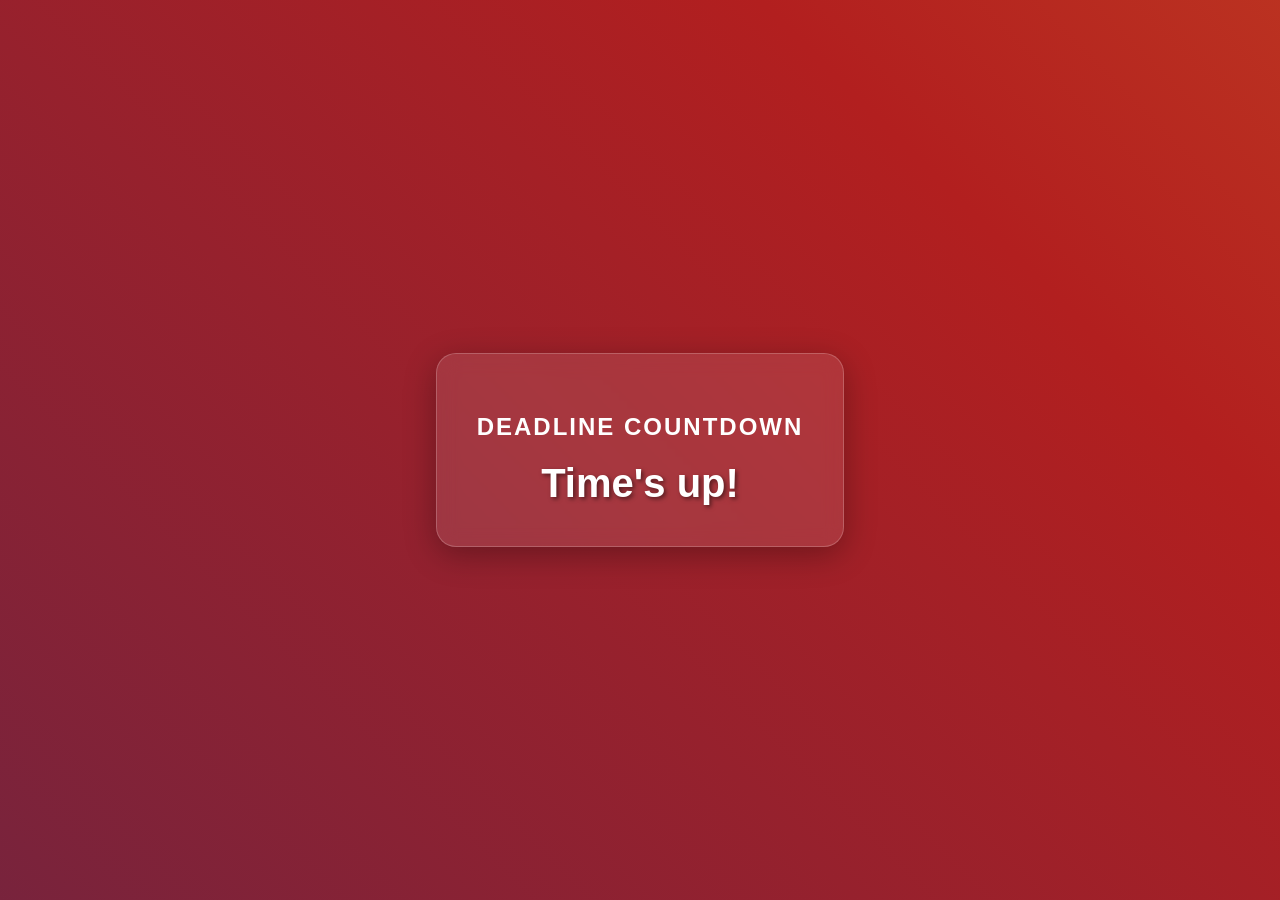
<file: countdown days/index.html>
<!DOCTYPE html>
<html lang="en">
<head>
    <meta charset="UTF-8">
    <title>Stylish Countdown</title>
    <style>
        body {
            font-family: 'Segoe UI', sans-serif;
            background: linear-gradient(45deg, #1a2a6c, #b21f1f, #fdbb2d);
            background-size: 400% 400%;
            animation: gradientBG 15s ease infinite;
            display: flex;
            justify-content: center;
            align-items: center;
            height: 100vh;
            margin: 0;
            color: white;
        }

        @keyframes gradientBG {
            0% { background-position: 0% 50%; }
            50% { background-position: 100% 50%; }
            100% { background-position: 0% 50%; }
        }

        .card {
            background: rgba(255, 255, 255, 0.1);
            backdrop-filter: blur(10px);
            padding: 40px;
            border-radius: 20px;
            border: 1px solid rgba(255, 255, 255, 0.2);
            box-shadow: 0 8px 32px rgba(0, 0, 0, 0.3);
            text-align: center;
        }

        h2 {
            margin-bottom: 20px;
            text-transform: uppercase;
            letter-spacing: 2px;
        }

        #timer {
            font-size: 2.5em;
            font-weight: bold;
            text-shadow: 2px 2px 4px rgba(0, 0, 0, 0.5);
        }
    </style>
</head>
<body>

    <div class="card">
        <h2>Deadline Countdown</h2>
        <div id="timer"></div>
    </div>

    <script>
        let startDate = new Date("2026-03-29T12:00:00");
        let endDate   = new Date("2026-03-31T15:30:45");

        function updateCountdown() {
            let now = new Date();
            
            if (now < startDate) {
                document.getElementById("timer").textContent = "Wait for Start...";
                return;
            }

            let diff = endDate.getTime() - now.getTime();

            if (diff <= 0) {
                document.getElementById("timer").textContent = "Time's up!";
                clearInterval(timerInterval);
                return;
            }

            let msInSec = 1000;
            let msInMin = 60 * msInSec;
            let msInHour = 60 * msInMin;
            let msInDay = 24 * msInHour;

            let days = 0;
            while (diff >= msInDay) {
                diff -= msInDay;
                days++;
            }

            let hours = 0;
            while (diff >= msInHour) {
                diff -= msInHour;
                hours++;
            }

            let minutes = 0;
            while (diff >= msInMin) {
                diff -= msInMin;
                minutes++;
            }

            let seconds = 0;
            while (diff >= msInSec) {
                diff -= msInSec;
                seconds++;
            }

            document.getElementById("timer").textContent = 
                days + "d " + hours + "h " + minutes + "m " + seconds + "s";
        }

        let timerInterval = setInterval(updateCountdown, 1000);
        updateCountdown();
    </script>

</body>
</html>
</file>
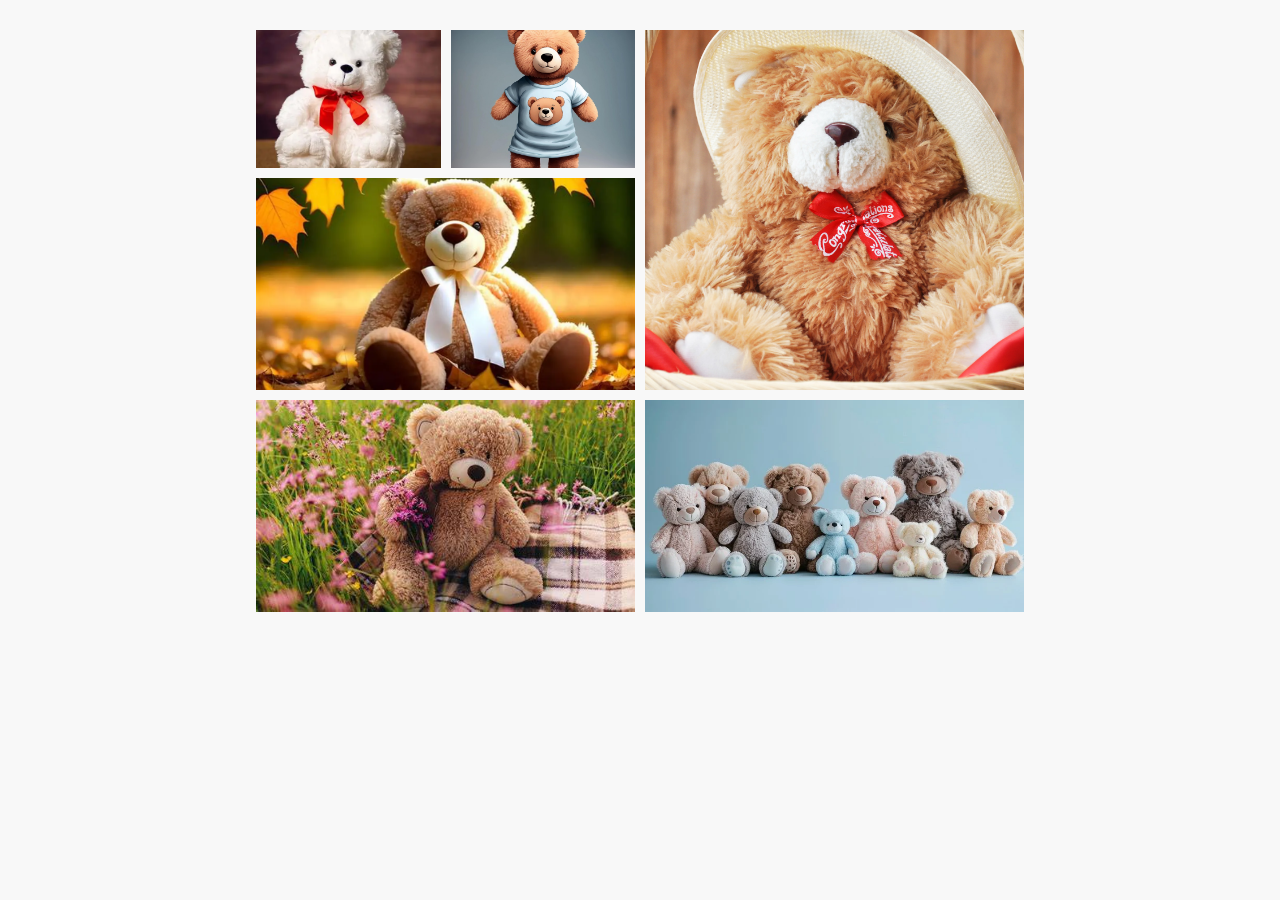
<file: gallery grid/index.html>
<!DOCTYPE html>
<html lang="en">
<head>
  <meta charset="UTF-8">
  <meta http-equiv="X-UA-Compatible" content="IE=edge">
  <meta name="viewport" content="width=device-width, initial-scale=1.0">
  <title>Teddy Grid</title>
    <link rel="stylesheet" href="style.css">
</head>
<body>

  <div class="container">
    <div class="teddy">
      <figure class="teddy_img-1">
        <img src="./assets/teddy1.jpg" class="teddy_img" alt="Image 1">
      </figure>

      <figure class="teddy_img-2">
        <img src="./assets/teddy2.jpg" class="teddy_img" alt="Image 2">
      </figure>

      <figure class="teddy_img-3">
        <img src="./assets/teddy3.jpg" class="teddy_img" alt="Image 3">
      </figure>

      <figure class="teddy_img-4">
        <img src="./assets/teddy4.webp" class="teddy_img" alt="Image 4">
      </figure>

      <figure class="teddy_img-5">
        <img src="./assets/teddy5.jpg" class="teddy_img" alt="Image 5">
      </figure>

      <figure class="teddy_img-6">
        <img src="./assets/teddy6.webp" class="teddy_img" alt="Image 6">
      </figure>
    </div>
  </div>

</body>
</html>
</file>
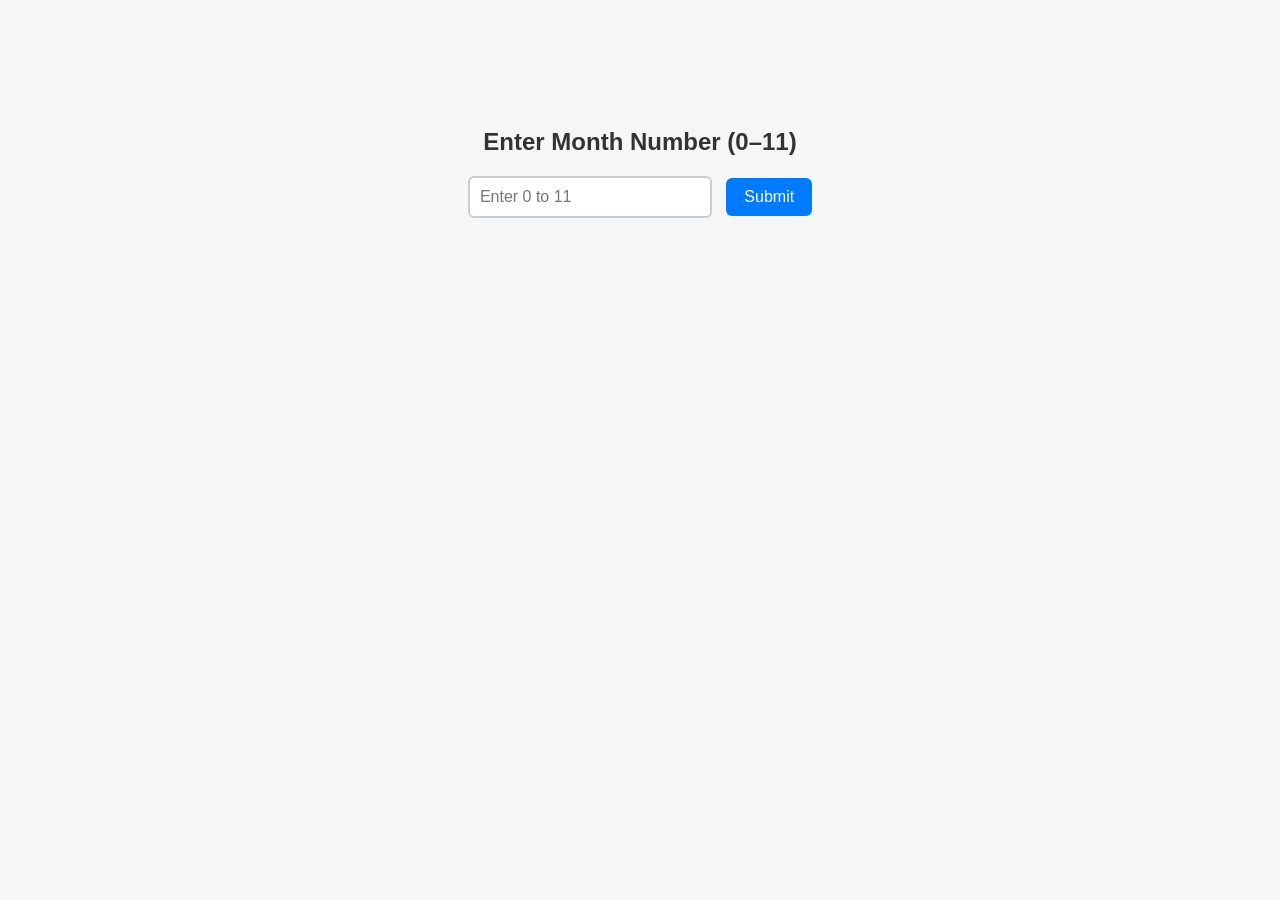
<file: month extract/index.html>
<!DOCTYPE html>
<html>
<head>
  <title>Month Finder</title>

  <style>
    body {
      font-family: Arial, sans-serif;
      background-color: #f4f6f8;
      text-align: center;
      padding-top: 100px;
    }

    h2 {
      color: #333;
      margin-bottom: 20px;
    }

    input {
      padding: 10px;
      width: 220px;
      font-size: 16px;
      border: 2px solid #ccc;
      border-radius: 6px;
      outline: none;
      transition: 0.3s;
    }

    input:focus {
      border-color: #007bff;
      box-shadow: 0 0 5px rgba(0,123,255,0.5);
    }

    button {
      padding: 10px 18px;
      margin-left: 10px;
      font-size: 16px;
      background-color: #007bff;
      color: white;
      border: none;
      border-radius: 6px;
      cursor: pointer;
      transition: 0.3s;
    }

    button:hover {
      background-color: #0056b3;
    }

    #result {
      margin-top: 25px;
      font-size: 22px;
      font-weight: bold;
      color: #222;
    }
  </style>

</head>
<body>

<h2>Enter Month Number (0–11)</h2>

<input type="number" id="monthInput" placeholder="Enter 0 to 11">
<button onclick="getMonth()">Submit</button>

<p id="result"></p>

<script>
function getMonth() {
  let month = parseInt(document.getElementById("monthInput").value);
  let monthName;

  switch(month) {
    case 0: monthName = "January"; break;
    case 1: monthName = "February"; break;
    case 2: monthName = "March"; break;
    case 3: monthName = "April"; break;
    case 4: monthName = "May"; break;
    case 5: monthName = "June"; break;
    case 6: monthName = "July"; break;
    case 7: monthName = "August"; break;
    case 8: monthName = "September"; break;
    case 9: monthName = "October"; break;
    case 10: monthName = "November"; break;
    case 11: monthName = "December"; break;
    default: monthName = "Invalid input ❌";
  }

  document.getElementById("result").innerText = monthName;
}
</script>

</body>
</html>
</file>
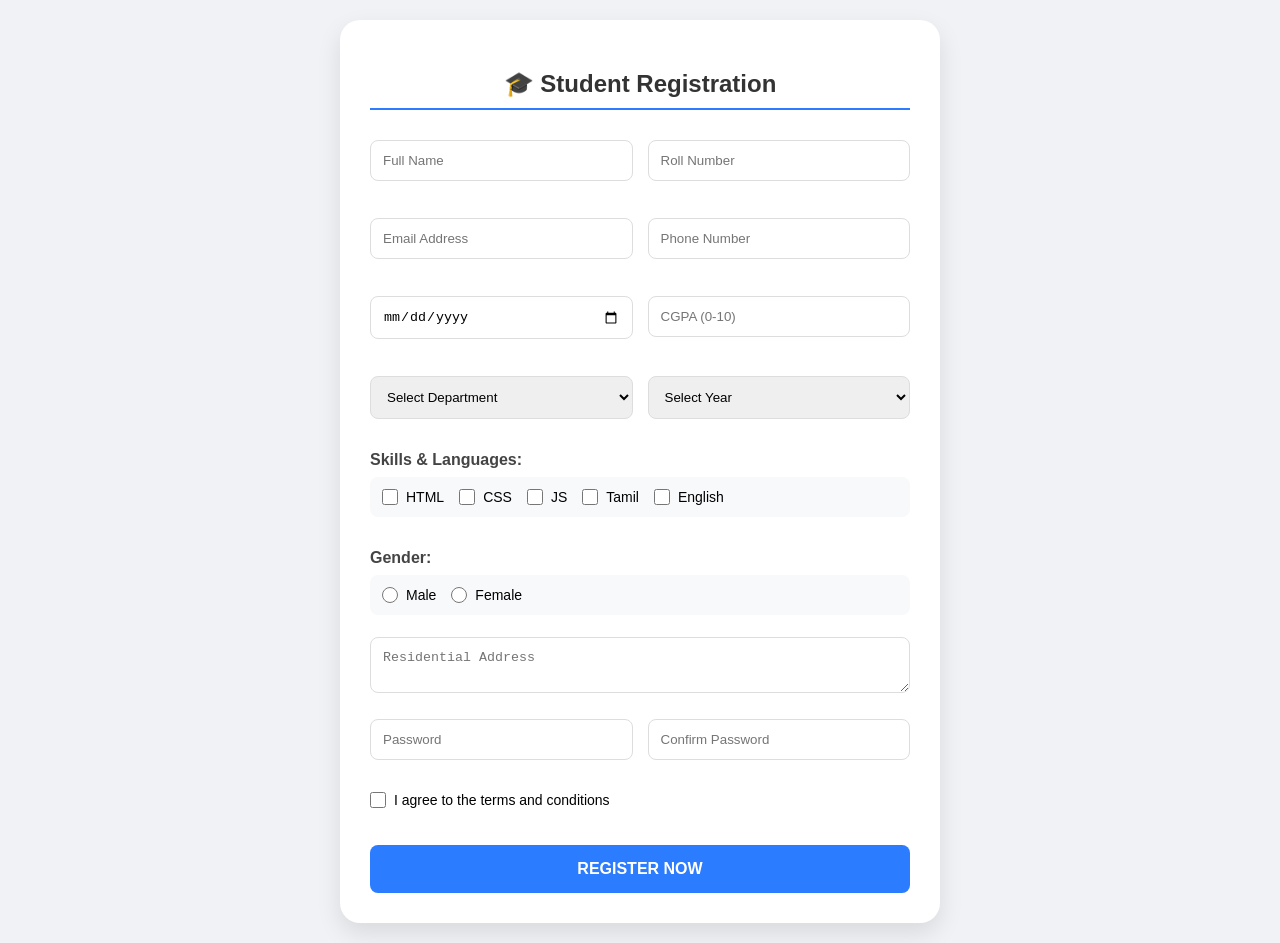
<file: Registration form/index.html>
<!DOCTYPE html>
<html lang="en">
<head>
<meta charset="UTF-8">
<title>Student Registration | Fixed Alignment</title>

<style>
    * { box-sizing: border-box; }
    
    body {
        font-family: 'Segoe UI', Tahoma, Geneva, Verdana, sans-serif;
        background: #f0f2f5; /* Normal Solid Color Background */
        display: flex;
        justify-content: center;
        align-items: center;
        min-height: 100vh;
        margin: 0;
        padding: 20px;
    }

    .form-box {
        width: 100%;
        max-width: 600px;
        background: white;
        padding: 30px;
        border-radius: 20px;
        box-shadow: 0 10px 25px rgba(0,0,0,0.1);
    }

    h2 { text-align: center; color: #333; margin-bottom: 25px; border-bottom: 2px solid #2b7cff; padding-bottom: 10px; }

    .grid-container {
        display: grid;
        grid-template-columns: 1fr 1fr;
        gap: 15px;
    }

    input, select, textarea {
        width: 100%;
        padding: 12px;
        margin-top: 5px;
        border: 1px solid #ddd;
        border-radius: 8px;
        transition: 0.3s;
    }

    input:focus, select:focus, textarea:focus {
        border-color: #2b7cff;
        box-shadow: 0 0 8px rgba(43, 124, 255, 0.2);
        outline: none;
    }

    .error { color: #d9534f; font-size: 11px; font-weight: bold; margin-top: 2px; height: 15px; }

    .full-width { grid-column: span 2; }

    .group-title { font-weight: bold; margin: 15px 0 8px; color: #444; }

    /* Fix: Options and Tick Box Alignment */
    .options { 
        display: flex; 
        flex-wrap: wrap; 
        gap: 15px; 
        background: #f8f9fa; 
        padding: 12px; 
        border-radius: 8px; 
    }

    .options label {
        display: flex;
        align-items: center; /* Vertical-ah center pannum */
        gap: 8px; /* Box-kum text-kum ulla gap */
        cursor: pointer;
        font-size: 14px;
    }

    input[type="checkbox"], input[type="radio"] {
        width: 16px;
        height: 16px;
        margin: 0; /* Extra margins thookiyachu */
        cursor: pointer;
    }

    button {
        width: 100%;
        padding: 15px;
        background: #2b7cff;
        color: white;
        border: none;
        margin-top: 20px;
        border-radius: 8px;
        font-size: 16px;
        font-weight: bold;
        cursor: pointer;
        transition: 0.3s;
    }

    button:hover { background: #0056b3; }

    @media (max-width: 500px) { .grid-container { grid-template-columns: 1fr; } .full-width { grid-column: span 1; } }
</style>

</head>
<body>

<div class="form-box">
    <h2>🎓 Student Registration</h2>

    <form onsubmit="return validateForm()">
        <div class="grid-container">
            <div>
                <input type="text" id="name" placeholder="Full Name" onblur="validateName()">
                <div id="nameError" class="error"></div>
            </div>

            <div>
                <input type="text" id="roll" placeholder="Roll Number" onblur="validateRoll()">
                <div id="rollError" class="error"></div>
            </div>

            <div>
                <input type="text" id="email" placeholder="Email Address" onblur="validateEmail()">
                <div id="emailError" class="error"></div>
            </div>

            <div>
                <input type="text" id="phone" placeholder="Phone Number" onblur="validatePhone()">
                <div id="phoneError" class="error"></div>
            </div>

            <div>
                <input type="date" id="dob" onblur="validateDOB()">
                <div id="dobError" class="error"></div>
            </div>

            <div>
                <input type="text" id="cgpa" placeholder="CGPA (0-10)" onblur="validateCGPA()">
                <div id="cgpaError" class="error"></div>
            </div>

            <div>
                <select id="dept" onchange="validateDept()">
                    <option value="">Select Department</option>
                    <option>CSE</option><option>IT</option><option>ECE</option>
                    <option>EEE</option><option>AIML</option><option>Data Science</option>
                </select>
                <div id="deptError" class="error"></div>
            </div>

            <div>
                <select id="year" onchange="validateYear()">
                    <option value="">Select Year</option>
                    <option>1st Year</option><option>2nd Year</option>
                    <option>3rd Year</option><option>4th Year</option>
                </select>
                <div id="yearError" class="error"></div>
            </div>
        </div>

        <div class="group-title">Skills & Languages:</div>
        <div class="options full-width">
            <label><input type="checkbox" name="skill" onclick="validateSkills()"> HTML</label>
            <label><input type="checkbox" name="skill" onclick="validateSkills()"> CSS</label>
            <label><input type="checkbox" name="skill" onclick="validateSkills()"> JS</label>
            <label><input type="checkbox" name="lang" onclick="validateLang()"> Tamil</label>
            <label><input type="checkbox" name="lang" onclick="validateLang()"> English</label>
        </div>
        <div id="skillError" class="error"></div>

        <div class="group-title">Gender:</div>
        <div class="options">
            <label><input type="radio" name="gender" onclick="validateGender()"> Male</label>
            <label><input type="radio" name="gender" onclick="validateGender()"> Female</label>
        </div>
        <div id="genderError" class="error"></div>

        <textarea id="address" placeholder="Residential Address" rows="2" onblur="validateAddress()"></textarea>
        <div id="addressError" class="error"></div>

        <div class="grid-container">
            <div>
                <input type="password" id="password" placeholder="Password" onblur="validatePassword()">
                <div id="passError" class="error"></div>
            </div>
            <div>
                <input type="password" id="confirm" placeholder="Confirm Password" onblur="validateConfirm()">
                <div id="confirmError" class="error"></div>
            </div>
        </div>

        <div style="margin-top: 15px;">
            <label style="display: flex; align-items: center; gap: 8px;">
                <input type="checkbox" id="terms" onclick="validateTerms()"> 
                <span style="font-size: 14px;">I agree to the terms and conditions</span>
            </label>
        </div>
        <div id="termsError" class="error"></div>

        <button type="submit">REGISTER NOW</button>
    </form>
</div>

<script>
    function validateName(){ if(name.value.trim()===""){nameError.innerText="Name is required"; return false;} nameError.innerText=""; return true; }
    function validateRoll(){ if(roll.value.trim()===""){rollError.innerText="Roll no required"; return false;} rollError.innerText=""; return true; }
    function validateEmail(){ let p=/^[^ ]+@[^ ]+\.[a-z]{2,3}$/; if(!p.test(email.value)){emailError.innerText="Invalid email"; return false;} emailError.innerText=""; return true; }
    function validatePhone(){ let p=/^[0-9]{10}$/; if(!p.test(phone.value)){phoneError.innerText="10 digits required"; return false;} phoneError.innerText=""; return true; }
    function validateDOB(){ if(dob.value===""){dobError.innerText="Select DOB"; return false;} dobError.innerText=""; return true; }
    function validateDept(){ if(dept.value===""){deptError.innerText="Select dept"; return false;} deptError.innerText=""; return true; }
    function validateYear(){ if(year.value===""){yearError.innerText="Select year"; return false;} yearError.innerText=""; return true; }
    function validateCGPA(){ let x=parseFloat(cgpa.value); if(isNaN(x)||x<0||x>10){cgpaError.innerText="Range 0-10"; return false;} cgpaError.innerText=""; return true; }
    function validateSkills(){ let s=document.getElementsByName("skill"),ok=false; for(let i of s){if(i.checked) ok=true;} if(!ok){skillError.innerText="Select a skill"; return false;} skillError.innerText=""; return true; }
    function validateLang(){ let l=document.getElementsByName("lang"),ok=false; for(let i of l){if(i.checked) ok=true;} if(!ok){skillError.innerText="Select language"; return false;} skillError.innerText=""; return true; }
    function validateGender(){ let g=document.getElementsByName("gender"); if(!g[0].checked&&!g[1].checked){genderError.innerText="Select gender"; return false;} genderError.innerText=""; return true; }
    function validateAddress(){ if(address.value.length<5){addressError.innerText="Address too short"; return false;} addressError.innerText=""; return true; }
    function validatePassword(){ if(password.value.length<6){passError.innerText="Min 6 chars"; return false;} passError.innerText=""; return true; }
    function validateConfirm(){ if(confirm.value!==password.value || confirm.value === ""){confirmError.innerText="Not matching"; return false;} confirmError.innerText=""; return true; }
    function validateTerms(){ if(!terms.checked){termsError.innerText="Please accept"; return false;} termsError.innerText=""; return true; }

    function validateForm(){
        let isV = [validateName(), validateRoll(), validateEmail(), validatePhone(), validateDOB(), validateDept(), validateYear(), validateCGPA(), validateSkills(), validateLang(), validateGender(), validateAddress(), validatePassword(), validateConfirm(), validateTerms()];
        if(isV.includes(false)) return false;
        alert("🎓 Success! Student Registered.");
        return true;
    }
</script>

</body>
</html>
</file>
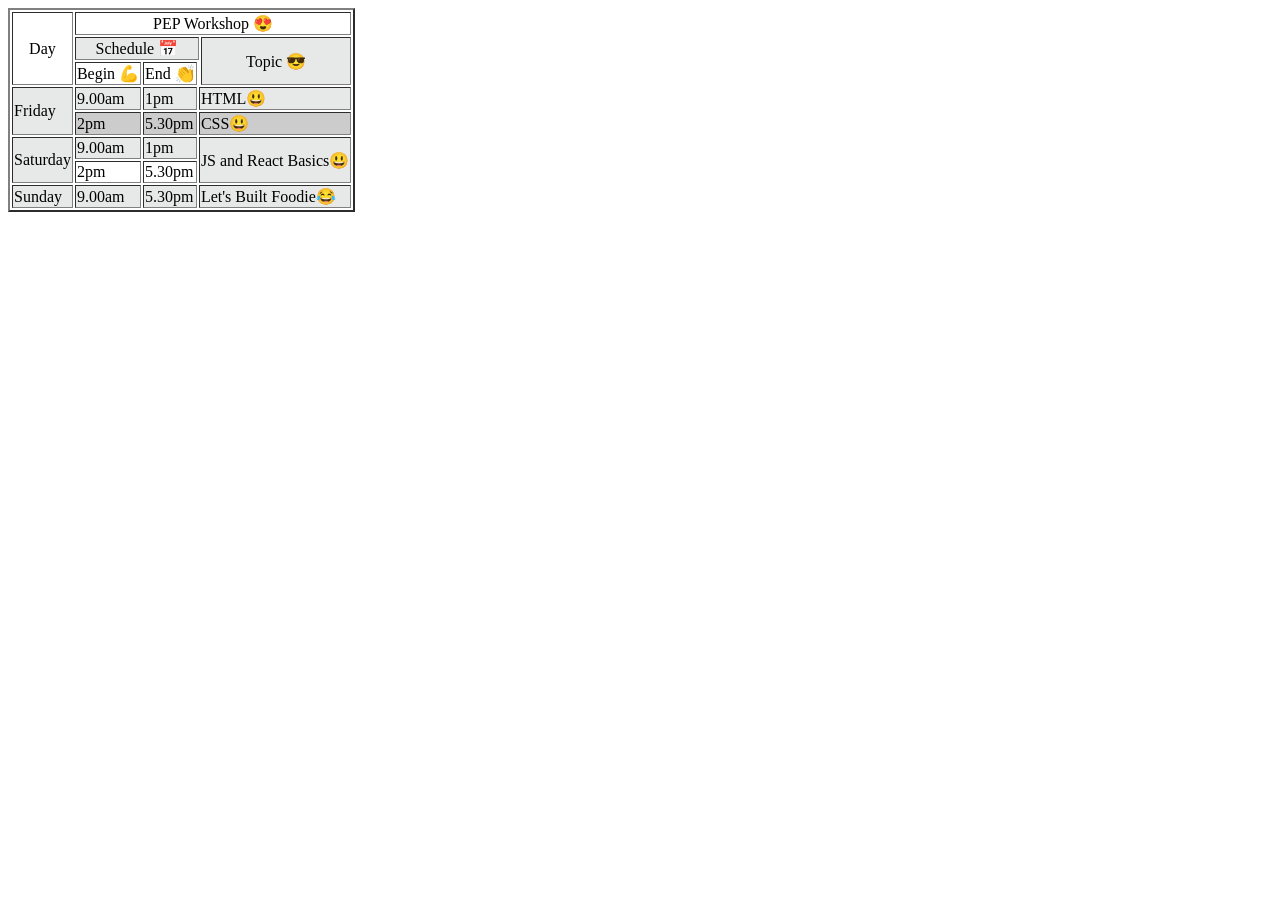
<file: table/index.html>
<html>
<head>
    <meta charset="UTF-8">
    <meta name="viewport" content="width=device-width, initial-scale=1.0">
    <title>Table Project</title>
</head>
<body>
<table border="2">
  <tr>
    <td rowspan="3" align="center" >Day</td>
    <td colspan="4" align="center">PEP Workshop 😍</td>
  </tr>
  <tr>
    <td colspan="3" align="center" style="background-color: rgb(231, 232, 232)">
      Schedule 📅
    </td>
    <td rowspan="2" align="center" style="background-color: rgb(231, 232, 232)">
      Topic 😎
    </td>
  </tr>
  <tr>
    <td align="center">Begin 💪</td>
    <td align="center">End 👏</td>
  </tr>
  <tr style="background-color: rgb(231, 232, 232)">
    <td rowspan="2">Friday</td>
    <td>9.00am</td>
    <td>1pm</td>
    <td colspan="2">HTML😃</td>
  </tr>
  <tr style="background-color: rgb(204, 204, 204)">
    <td>2pm</td>
    <td>5.30pm</td>
    <td colspan="2">CSS😃</td>
  </tr>
  <tr style="background-color: rgb(231, 232, 232)">
    <td rowspan="2">Saturday</td>
    <td>9.00am</td>
    <td>1pm</td>
    <td colspan="2" rowspan="2">JS and React Basics😃</td>
  </tr>
  <tr>
    <td>2pm</td>
    <td>5.30pm</td>
  </tr>
  <tr style="background-color: rgb(231, 232, 232)">
    <td rowspan="1">Sunday</td>
    <td>9.00am</td>
    <td>5.30pm</td>
    <td colspan="2">Let's Built Foodie😂</td>
  </tr>
</table>
</file>
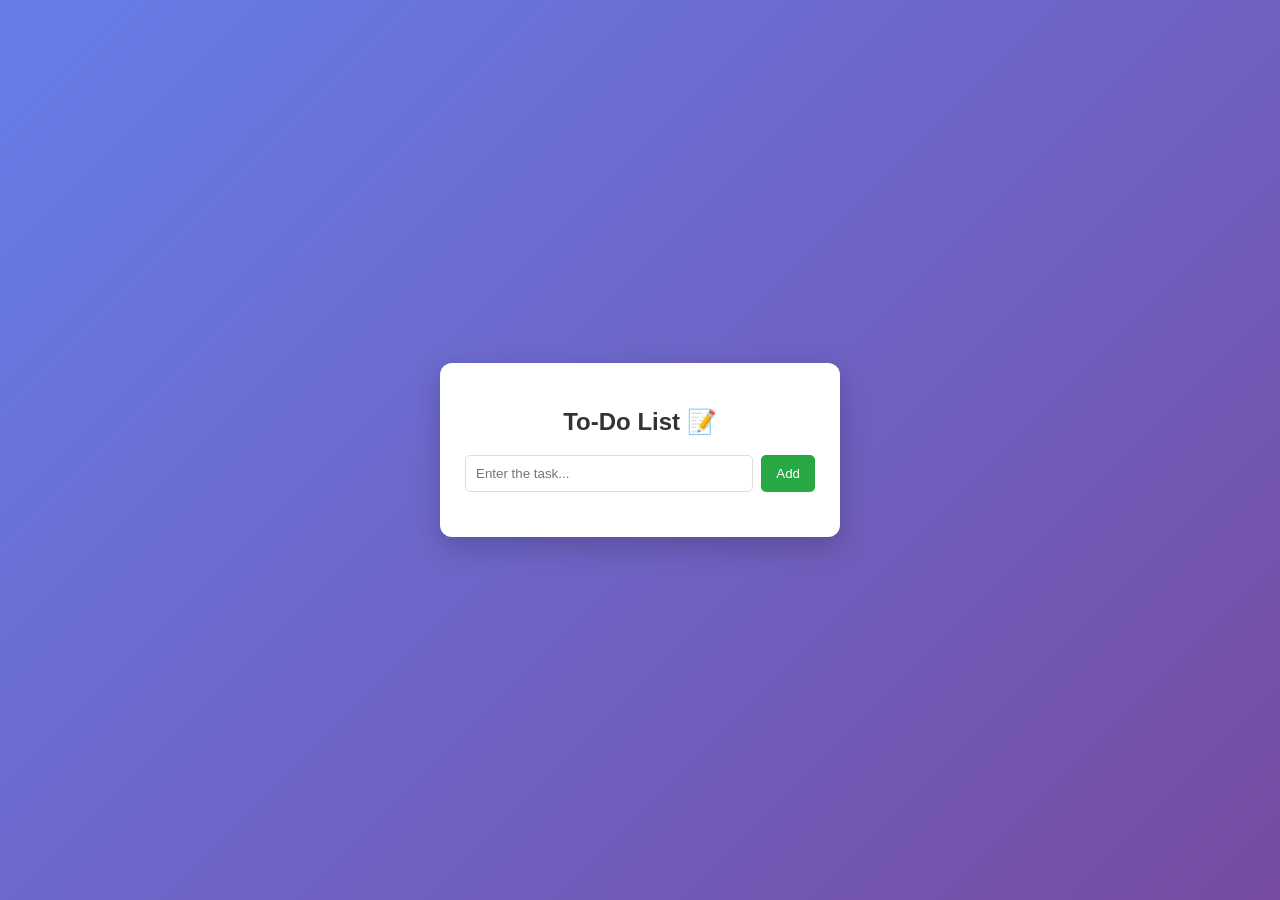
<file: Todo list/index.html>
<!DOCTYPE html>
<html>
<head>
    <title>Modern To-Do List</title>
    <style>
        body {
            font-family: 'Arial', sans-serif;
            background: linear-gradient(135deg, #667eea 0%, #764ba2 100%);
            display: flex;
            justify-content: center;
            align-items: center;
            height: 100vh;
            margin: 0;
        }

        .container {
            background: white;
            padding: 25px;
            border-radius: 12px;
            box-shadow: 0 10px 30px rgba(0,0,0,0.2);
            width: 350px;
        }

        h2 { text-align: center; color: #333; }
        .input-area {
            display: flex;
            gap: 8px;
            margin-bottom: 20px;
        }

        input[type="text"] {
            flex: 1;
            padding: 10px;
            border: 1px solid #ddd;
            border-radius: 5px;
            outline: none;
        }

        .add-btn {
            background: #28a745;
            color: white;
            border: none;
            padding: 10px 15px;
            border-radius: 5px;
            cursor: pointer;
        }
        .task-item {
            background: #f9f9f9;
            padding: 10px;
            margin-bottom: 8px;
            border-radius: 5px;
            display: flex;
            align-items: center;
            gap: 10px;
            border-left: 4px solid #764ba2;
        }

        .task-text { flex: 1; }
        .edit-btn { background: #ffc107; border: none; padding: 5px 8px; border-radius: 3px; cursor: pointer; }
        .del-btn { background: #dc3545; color: white; border: none; padding: 5px 8px; border-radius: 3px; cursor: pointer; }
    </style>
</head>
<body>

    <div class="container">
        <h2>To-Do List 📝</h2>

        <div class="input-area">
            <input type="text" id="task" placeholder="Enter the task...">
            <button class="add-btn" onclick="addTask()">Add</button>
        </div>

        <div id="tasks"></div>
    </div>

    <script>
        function addTask() {
            var taskInput = document.getElementById("task");
            var taskValue = taskInput.value;

            if (taskValue.trim() === "") {
                alert("Vethu box-ah add panna mudiyathu boss!");
                return;
            }

            var div = document.createElement("div");
            div.className = "task-item";
            
            div.innerHTML = `
                <input type="checkbox">
                <span class="task-text">${taskValue}</span>
                <button class="edit-btn" onclick="editTask(this)">Edit</button>
                <button class="del-btn" onclick="this.parentElement.remove()">Delete</button>
            `;

            document.getElementById("tasks").appendChild(div);
            taskInput.value = ""; 
        }
        function editTask(btn) {
            var span = btn.parentElement.querySelector(".task-text");
            var currentText = span.innerText;
            var newText = prompt("Task-ah mathunga:", currentText);
            
            if (newText !== null && newText.trim() !== "") {
                span.innerText = newText;
            }
        }
    </script>

</body>
</html>
</file>
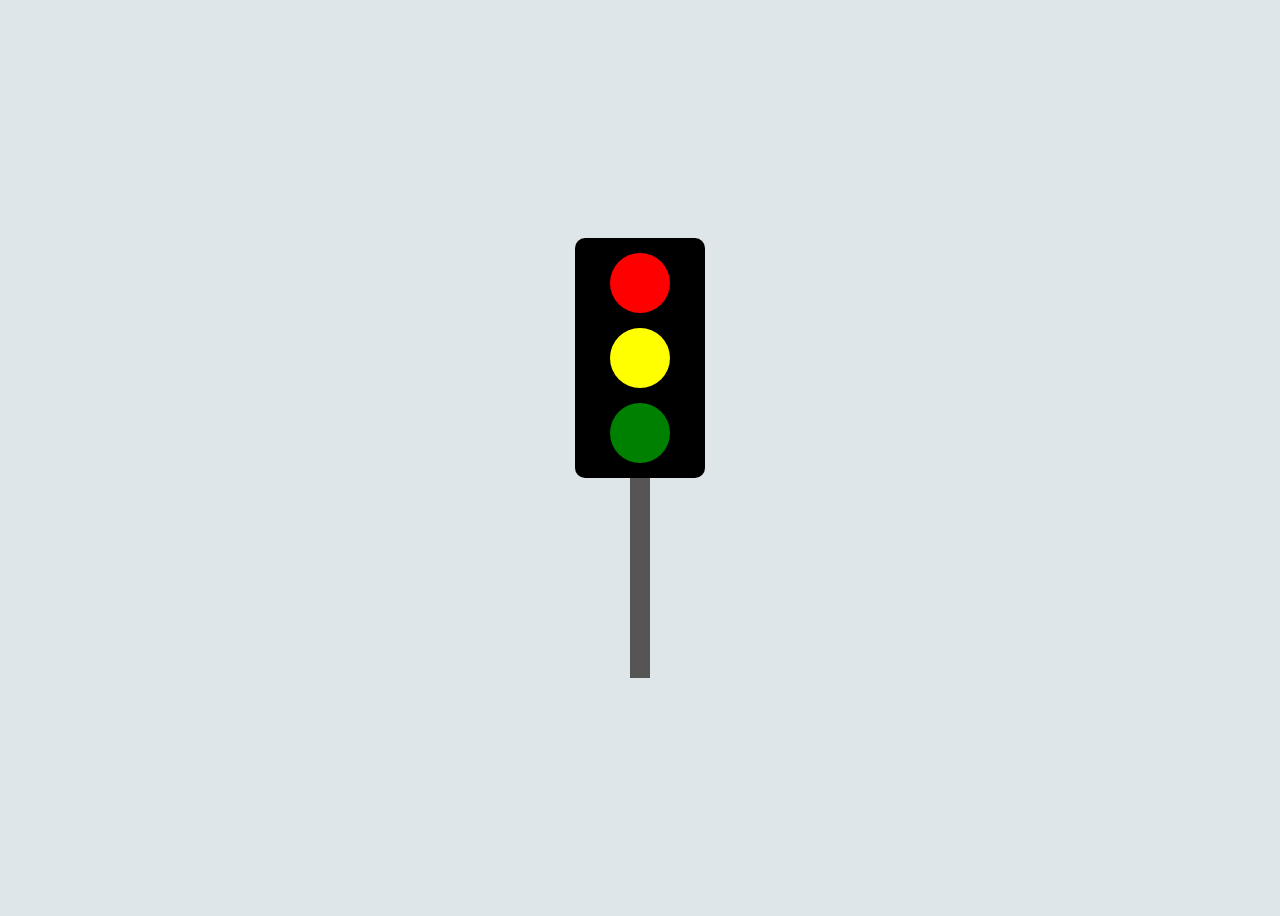
<file: traffic signal/index.html>
<!DOCTYPE html>
<html lang="en">
<head>
<meta charset="UTF-8">
<title>Traffic Signal</title>

<style>
    body {
        display: flex;
        justify-content: center;
        align-items: center;
        height: 100vh;
        background-color: #dfe6e9;
    }
    .traffic-container {
        display: flex;
        flex-direction: column;
        align-items: center;
    }
    .signal-box {
        width: 100px;
        background-color: black;
        padding: 15px;
        border-radius: 10px;
        display: flex;
        flex-direction: column;
        align-items: center;
        gap: 15px;
    }
    .light {
        width: 60px;
        height: 60px;
        border-radius: 50%;
        background-color: #333;
        transition: all 0.5s ease;
    }

    .red { background-color: red; }
    .yellow { background-color: yellow; }
    .green { background-color: green; }
    .pole {
        width: 20px;
        height: 200px;
        background-color: #555;
    }
    .light:hover {
        box-shadow: 0 0 25px rgba(255,255,255,0.8);
    }
</style>

</head>
<body>

<div class="traffic-container">

    <div class="signal-box">
        <div class="light red"></div>
        <div class="light yellow"></div>
        <div class="light green"></div>
    </div>

    <div class="pole"></div>

</div>

</body>
</html>
</file>
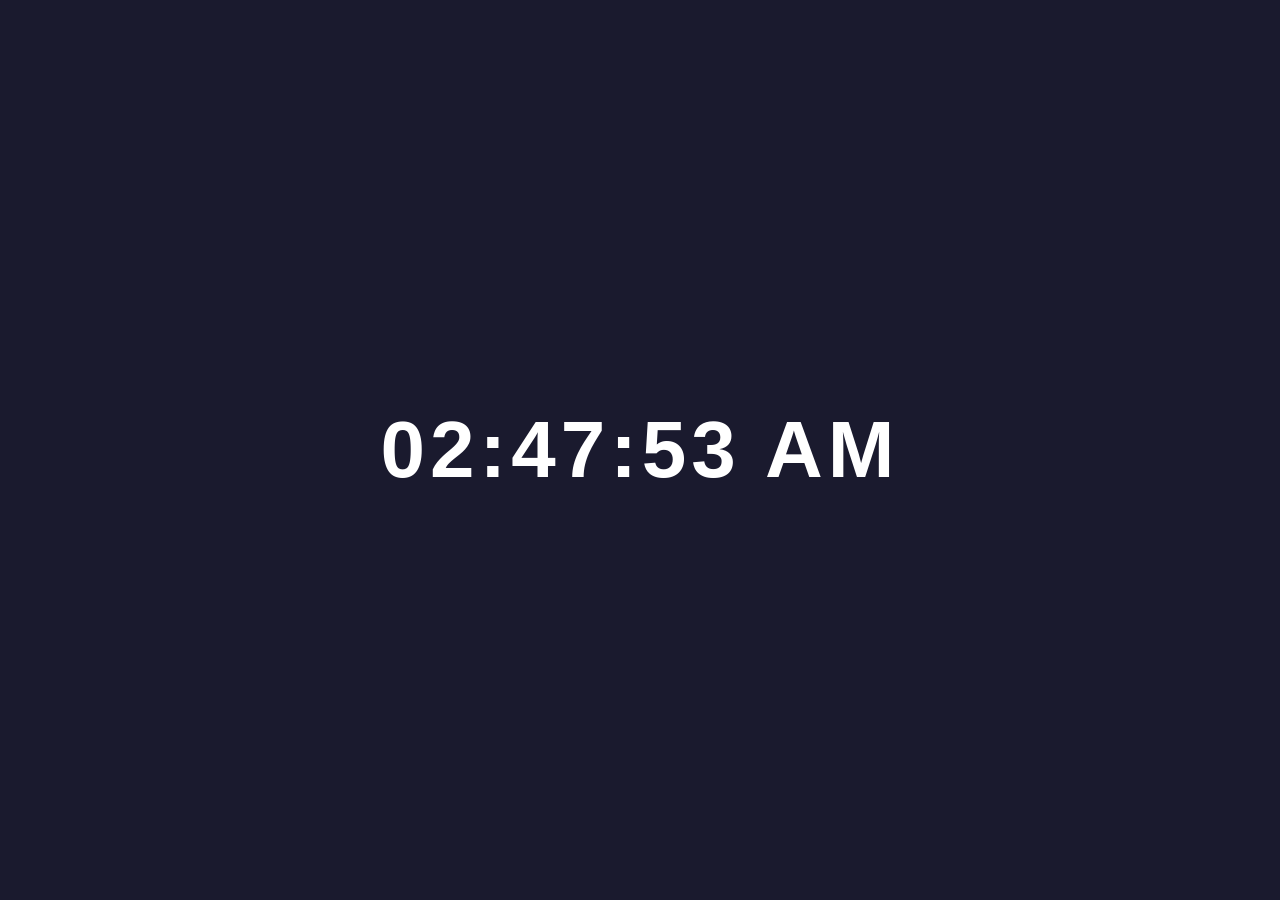
<file: train_time/index.html>
<!doctype html>
<html lang="en">
  <head>
    <meta charset="UTF-8" />
    <meta name="viewport" content="width=device-width, initial-scale=1.0" />
    <title>Simple Solid Clock</title>
    <style>
      body {
        /* Inga ungaluku pudicha color-a mathikonga */
        background-color: #1a1a2e; 
        
        display: flex;
        justify-content: center;
        align-items: center;
        height: 100vh;
        margin: 0;
        overflow: hidden;
      }

      #ClockDisplay {
        color: #ffffff;
        font-family: 'Segoe UI', Arial, sans-serif;
        font-size: 80px;
        font-weight: bold;
        letter-spacing: 5px;
      }
    </style>
  </head>
  <body>

    <div id="ClockDisplay"></div>

    <script>
      function ShowTime() {
        var date = new Date();
        var h = date.getHours();
        var m = date.getMinutes();
        var s = date.getSeconds();
        var session = "AM";

        if (h == 0) h = 12;
        if (h > 12) {
          h = h - 12;
          session = "PM";
        }

        h = h < 10 ? "0" + h : h;
        m = m < 10 ? "0" + m : m;
        s = s < 10 ? "0" + s : s;

        var time = h + ":" + m + ":" + s + " " + session;
        document.getElementById("ClockDisplay").innerText = time;
        setTimeout(ShowTime, 1000);
      }
      ShowTime();
    </script>
  </body>
</html>
</file>
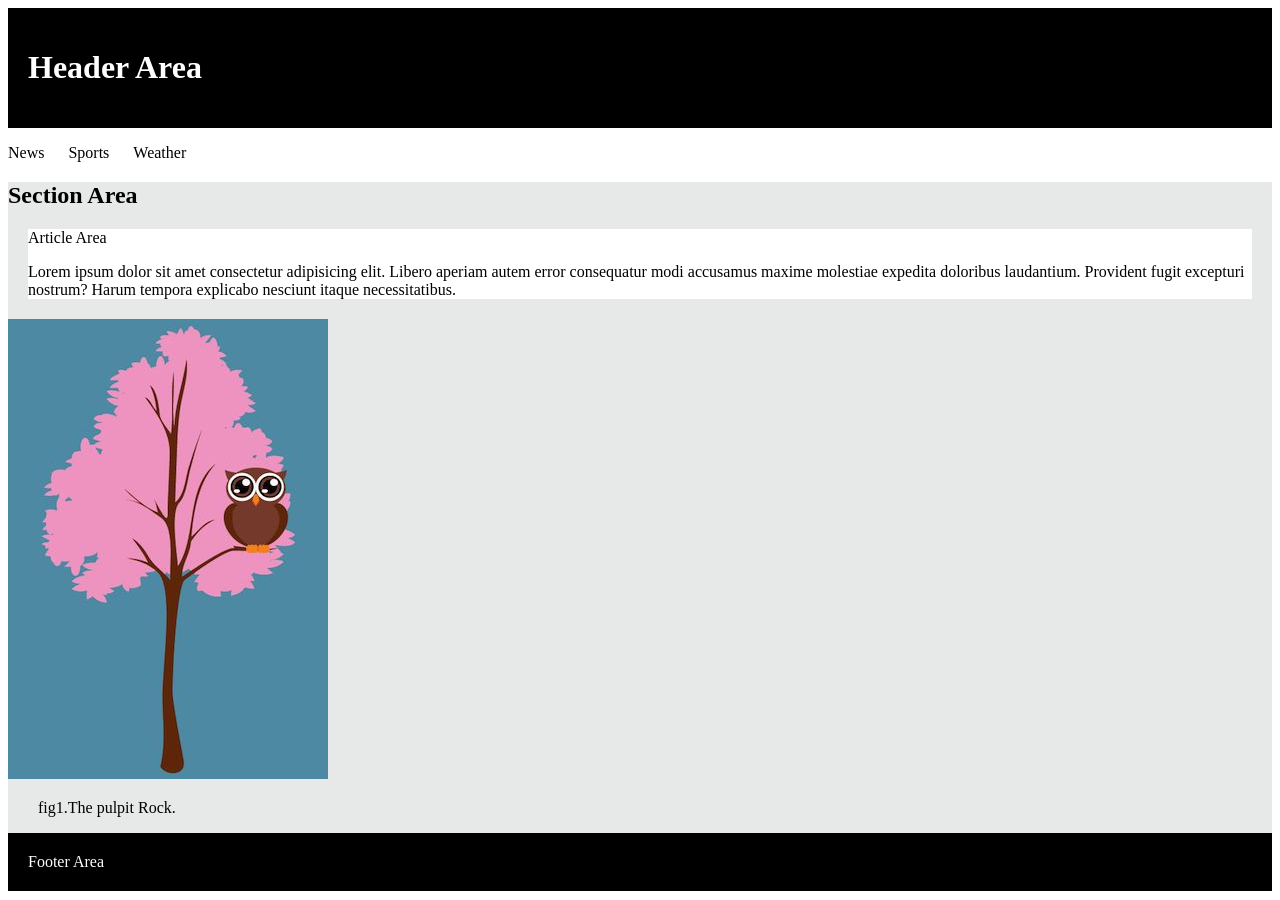
<file: Box model/box model.html>
<!DOCTYPE html>
<html lang="en">
<head>
    <meta charset="UTF-8">
    <meta name="viewport" content="width=device-width, initial-scale=1.0">
    <title>Project</title>
</head>
<body>
    <style>
        header {
            background-color: black;
            padding: 20px;
            color: white;
        }
        nav ul {
            padding: 0;
        }
        nav ul li {
            display: inline;
            margin-right: 20px;
        }
        nav ul li:hover {
            color: red;
        }   
        div {
            background-color: rgb(231, 232, 232);
        }
        #container {
            background-color: white;
            margin: 20px;
        }
        footer {
            background-color: black;
            padding: 20px;
            color: white;
        }
    </style>
    <header>
        <h1>Header Area</h1>
    </header>
    <nav>
        <ul>
            <li>News</li>
            <li>Sports</li>
            <li>Weather</li>
        </ul>
    </nav>

    <div>
        <h2>Section Area</h2>
        <div id ="container">Article Area
        <p>Lorem ipsum dolor sit amet consectetur adipisicing elit. Libero aperiam autem error consequatur modi accusamus maxime molestiae expedita doloribus laudantium. Provident fugit excepturi nostrum? Harum tempora explicabo nesciunt itaque necessitatibus.</p></div>
        <img src="./assests/owl image.jpg" alt="Owl Image">
        <p style="margin-left: 30px;;">fig1.The pulpit Rock.</p>
        <footer>Footer Area</footer>
    </div>
</html>
</file>
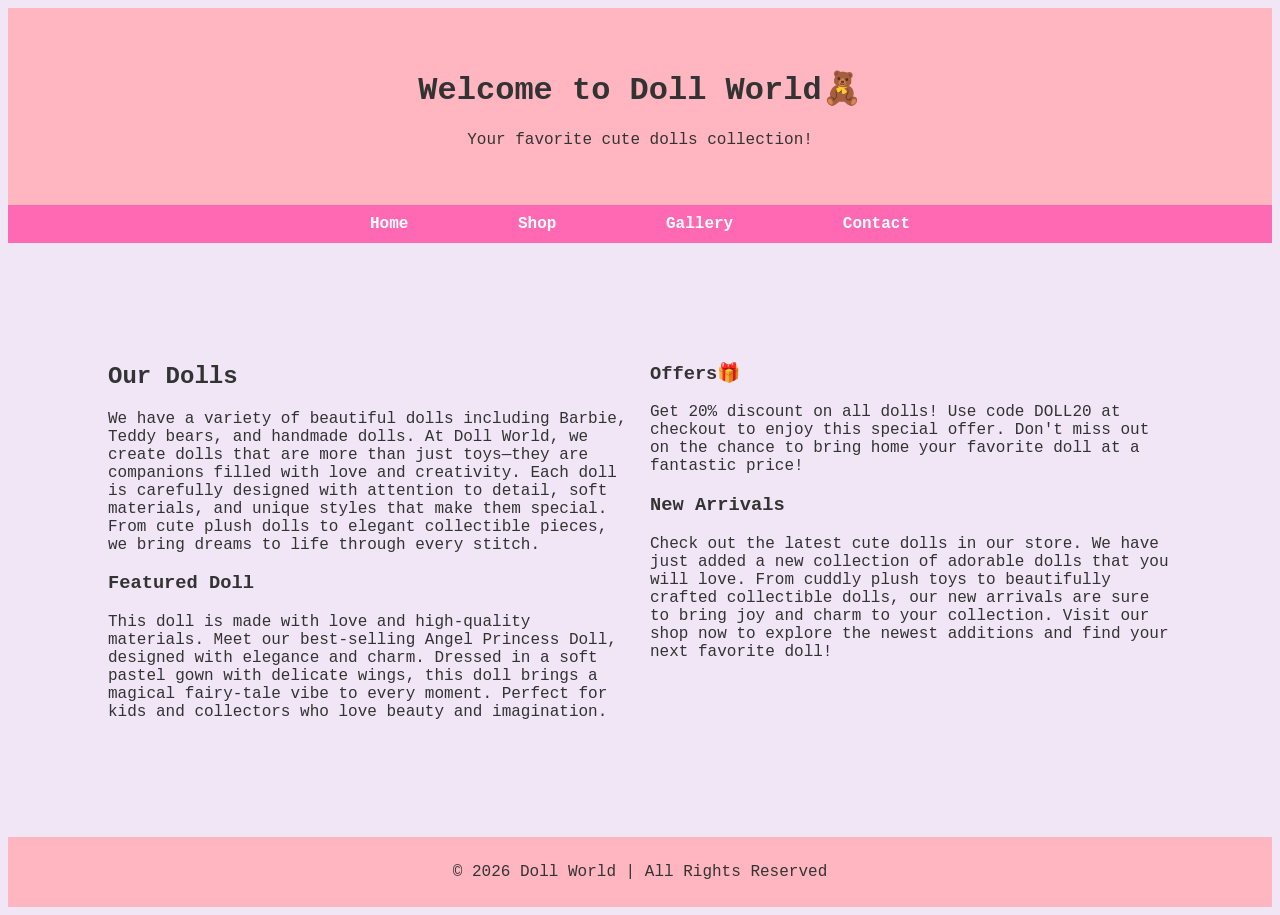
<file: Doll project/doll project.html>
<!DOCTYPE html>
<html lang="en">
<head>
    <meta charset="UTF-8">
    <meta name="viewport" content="width=device-width, initial-scale=1.0">
    <title>Doll world</title>
<style>
    body{
        font-family: 'Courier New', Courier, monospace ;
        background-color: #f0e6f6;
        color: #333;
    }
    header {
        background-color: #ffb6c1;
        padding: 40px;
        text-align: center;
    }
    nav {
        background-color: #ff69b4;
        padding: 10px;
        text-align: center;
    }
    nav a {
        color: white;
        margin: 0 50px;
        text-decoration: none;
        font-weight: bold;
    }
    section {
        display: flex;
        padding: 100px;
    }
    article {
        flex: 3;
        margin-right: 20px;
    }
    aside {
        flex: 3;
    }
    footer {
        background-color: #ffb6c1;
        padding: 10px;
        text-align: center;
    }
</style>
</head>
<body>
    <header>
    <h1>Welcome to Doll World🧸</h1>
    <p>Your favorite cute dolls collection!</p>
</header>
<nav>
    <a href="#">Home</a>
    <a href="#">Shop</a>
    <a href="#">Gallery</a>
    <a href="#">Contact</a>
</nav>
<section>
    <article>
        <h2>Our Dolls</h2>
        <p>We have a variety of beautiful dolls including Barbie, Teddy bears, and handmade dolls.
         At Doll World, we create dolls that are more than just toys—they are companions filled with love and creativity.
         Each doll is carefully designed with attention to detail, soft materials, and unique styles that make them special.
         From cute plush dolls to elegant collectible pieces, we bring dreams to life through every stitch.</p>

        <h3>Featured Doll</h3>
        <p>This doll is made with love and high-quality materials.
            Meet our best-selling Angel Princess Doll, designed with elegance and charm.
            Dressed in a soft pastel gown with delicate wings, this doll brings a magical fairy-tale vibe to every moment.
            Perfect for kids and collectors who love beauty and imagination.
        </p>
    </article>

    <aside>
        <h3>Offers🎁 </h3>
        <p>Get 20% discount on all dolls!
            Use code DOLL20 at checkout to enjoy this special offer. Don't miss out on the chance to bring home your favorite doll at a fantastic price!
        </p>

        <h3>New Arrivals</h3>
        <p>Check out the latest cute dolls in our store.
            We have just added a new collection of adorable dolls that you will love.
            From cuddly plush toys to beautifully crafted collectible dolls, our new arrivals are sure to bring joy and charm to your collection. Visit our shop now to explore the newest additions and find your next favorite doll!
        </p>
    </aside>
</section>
<footer>
    <p>© 2026 Doll World | All Rights Reserved</p>
</footer>
</body>
</html>
</file>
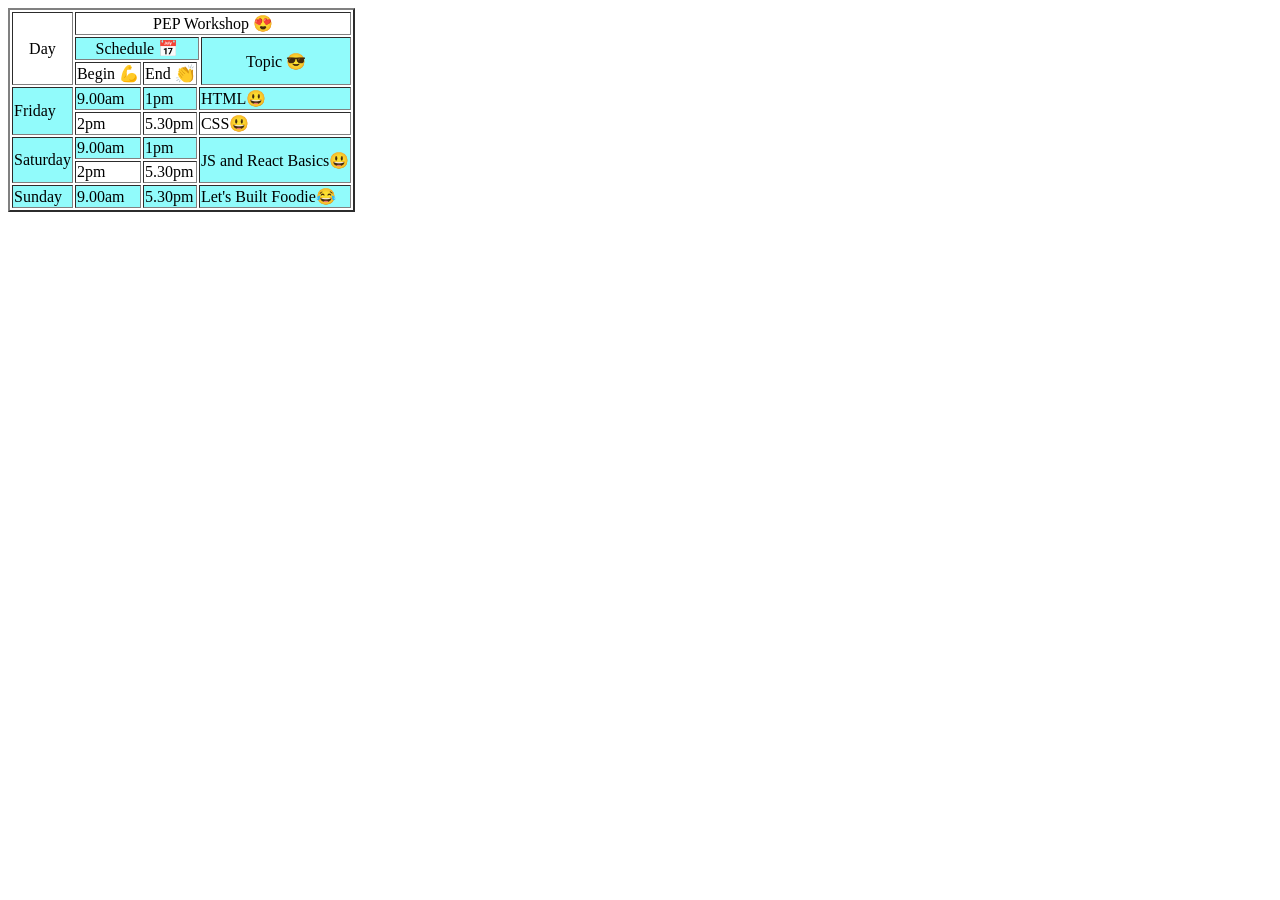
<file: table/table using css.html>
<html>
<head>
    <meta charset="UTF-8">
    <meta name="viewport" content="width=device-width, initial-scale=1.0">
    <title>Table Project</title>
</head>
<body>
  <style>
    td:hover {
      background:linear-gradient(pink)
    }
    tr:nth-child(even) {
      background-color: rgb(145, 251, 251);
    }
  </style>
<table border="2">
  <tr>
    <td rowspan="3" align="center" >Day</td>
    <td colspan="4" align="center">PEP Workshop 😍</td>
  </tr>
  <tr>
    <td colspan="3" align="center">
      Schedule 📅
    </td>
    <td rowspan="2" align="center">
      Topic 😎
    </td>
  </tr>
  <tr>
    <td align="center">Begin 💪</td>
    <td align="center">End 👏</td>
  </tr>
  <tr>
    <td rowspan="2">Friday</td>
    <td>9.00am</td>
    <td>1pm</td>
    <td colspan="2">HTML😃</td>
  </tr>
  <tr>
    <td>2pm</td>
    <td>5.30pm</td>
    <td colspan="2">CSS😃</td>
  </tr>
  <tr>
    <td rowspan="2">Saturday</td>
    <td>9.00am</td>
    <td>1pm</td>
    <td colspan="2" rowspan="2">JS and React Basics😃</td>
  </tr>
  <tr>
    <td>2pm</td>
    <td>5.30pm</td>
  </tr>
  <tr>
    <td rowspan="1">Sunday</td>
    <td>9.00am</td>
    <td>5.30pm</td>
    <td colspan="2">Let's Built Foodie😂</td>
  </tr>
</table>
</file>
<file: gallery grid/style.css>
* {
      margin: 0;
      padding: 0;
    }

    body {
      background: #f8f8f8;
      font-family: Arial, sans-serif;
    }

    .container {
      width: 60%;
      margin: 30px auto;
    }

    .teddy {
      display: grid;
      grid-template-columns: repeat(8, 1fr);
      grid-template-rows: repeat(8, 5vw);
      gap: 10px;
    }

    .teddy figure {
      margin: 0;
      width: 100%;
      height: 100%;
    }

    .teddy_img {
      width: 100%;
      height: 100%;
      display: block;
      object-fit: cover;
    }

   .teddy_img-1 {
  grid-column-start: 1;
  grid-column-end: 3;
  grid-row-start: 1;
  grid-row-end: 3;
}

.teddy_img-2 {
  grid-column-start: 3;
  grid-column-end: 5;
  grid-row-start: 1;
  grid-row-end: 3;
}

.teddy_img-3 {
  grid-column-start: 5;
  grid-column-end: 9;
  grid-row-start: 1;
  grid-row-end: 6;
}

.teddy_img-4 {
  grid-column-start: 1;
  grid-column-end: 5;
  grid-row-start: 3;
  grid-row-end: 6;
}

.teddy_img-5 {
  grid-column-start: 1;
  grid-column-end: 5;
  grid-row-start: 6;
  grid-row-end: 9;
}

.teddy_img-6 {
  grid-column-start: 5;
  grid-column-end: 9;
  grid-row-start: 6;
  grid-row-end: 9;
}
</file>
